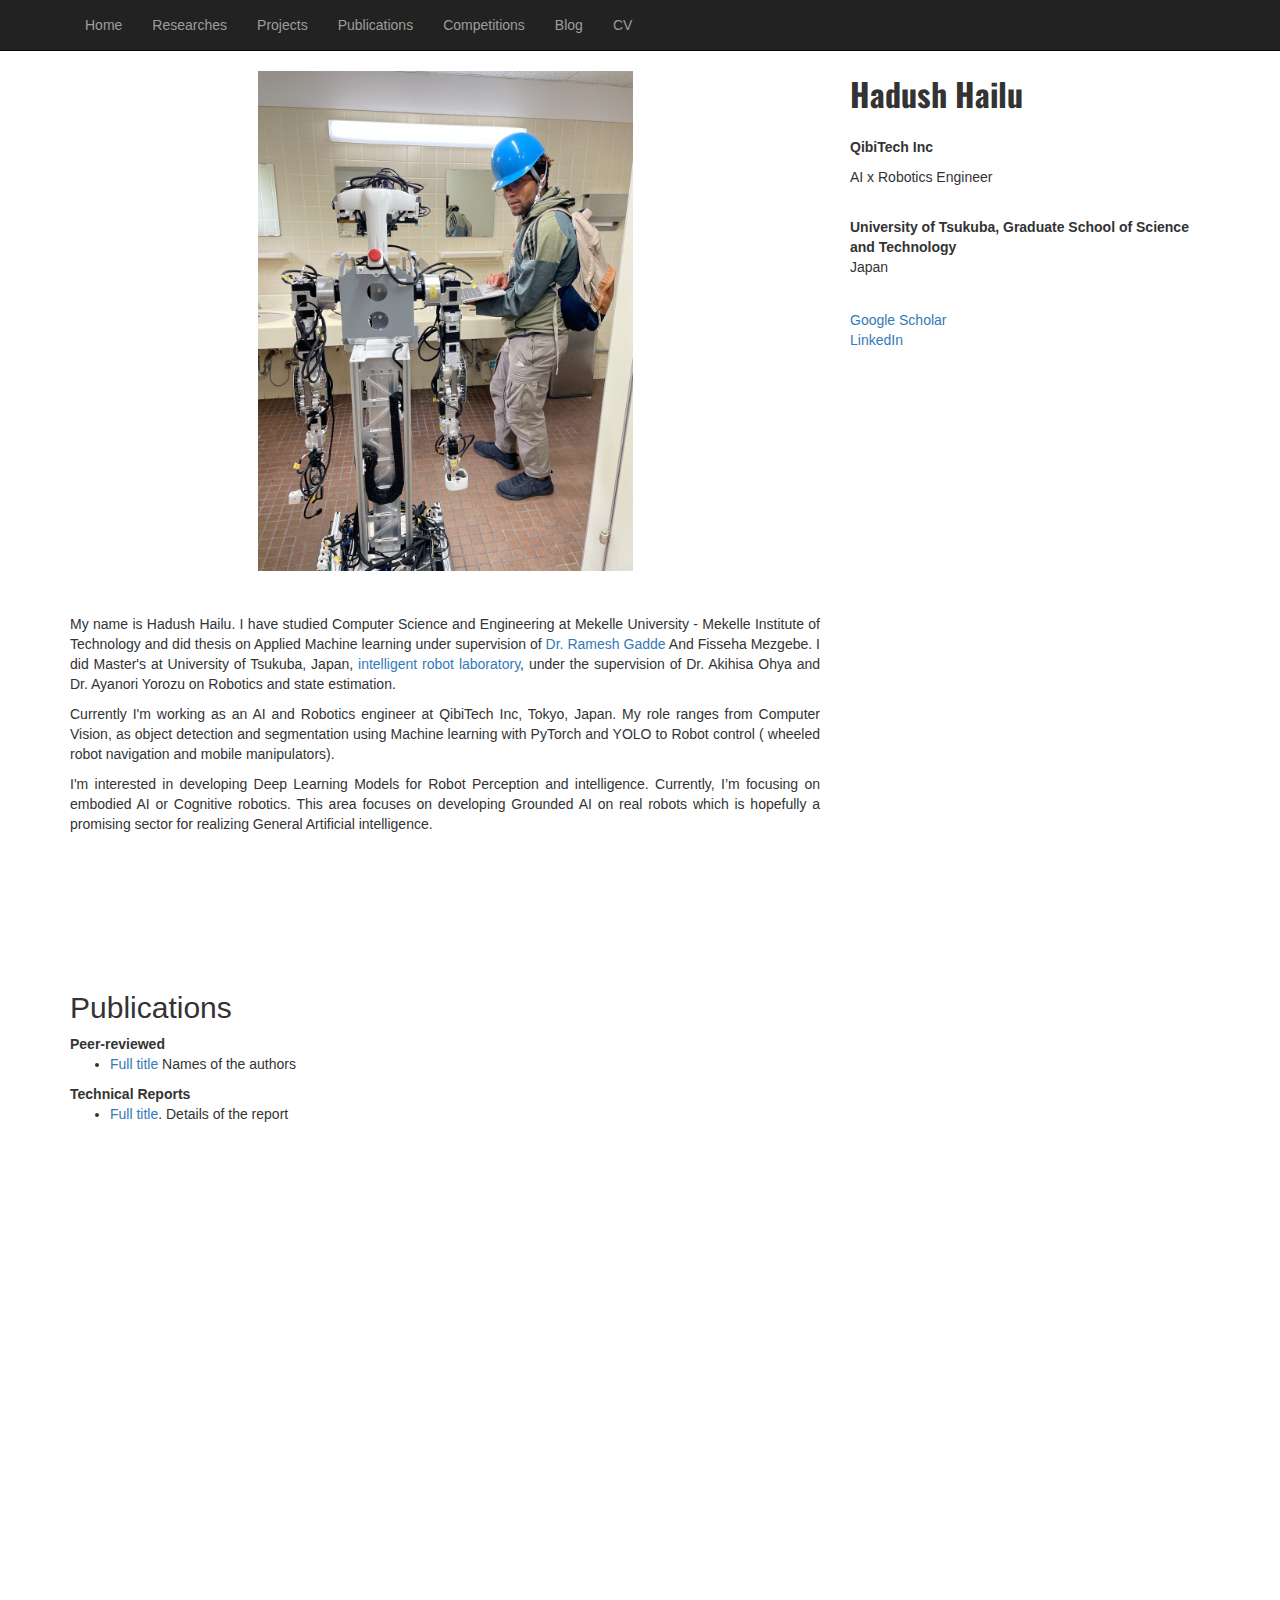
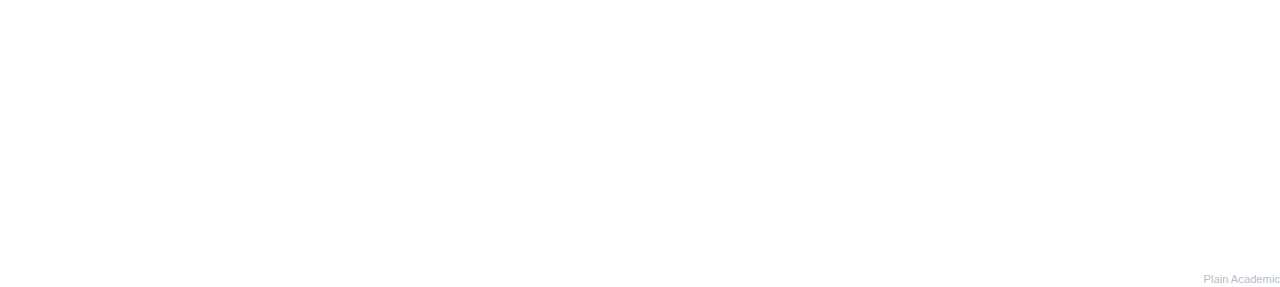
<file: index.html>
<!DOCTYPE html>
<!--
    Plain-Academic by Vasilios Mavroudis
    Released under the Simplified BSD License/FreeBSD (2-clause) License.
    https://github.com/mavroudisv/plain-academic
-->

<html lang="en">
<head>
  <title>Hadush Hailu</title>
  <meta charset="utf-8">
  <meta name="viewport" content="width=device-width, initial-scale=1">
  <link rel="stylesheet" href="https://maxcdn.bootstrapcdn.com/bootstrap/3.3.6/css/bootstrap.min.css">
  <link rel="stylesheet" type="text/css" href="styles.css" />
  <script src="https://ajax.googleapis.com/ajax/libs/jquery/1.12.0/jquery.min.js"></script>
  <script src="https://maxcdn.bootstrapcdn.com/bootstrap/3.3.6/js/bootstrap.min.js"></script>
  <link href='https://fonts.googleapis.com/css?family=Oswald:700' rel='stylesheet' type='text/css'>
</head>
<body>


<!-- Navigation -->
	<nav class="navbar navbar-inverse navbar-static-top" role="navigation">
	  <div class="container">
		<div class="navbar-header">
		  <button type="button" class="navbar-toggle collapsed" data-toggle="collapse" data-target="#bs-example-navbar-collapse-1">
						<span class="sr-only">Toggle navigation</span>
						<span class="icon-bar"></span>
						<span class="icon-bar"></span>
						<span class="icon-bar"></span>
					</button>
		</div>

		<!-- Collect the nav links, forms, and other content for toggling -->
		<div class="collapse navbar-collapse" id="bs-example-navbar-collapse-1">
		  <ul class="nav navbar-nav">
				  <li><a href="index.html">Home</a></li>
				  <li><a href="r_and_p.html">Researches</a></li>
			          <li><a href="i_projects.html">Projects</a></li>
				  <li><a href="publications">Publications</a></li> 
			          <li><a href="#">Competitions</a></li> 
			          <li><a href="#">Blog</a></li> 
				  <li><a href="CV_Hadush_Hailu.pdf">CV</a></li> 
		  </ul>
		</div>
	  </div>
	</nav>
  
  <!-- Page Content -->
    <div class="container">

        <div class="row">

            <!-- Entries Column -->
            <div class="col-md-8" style="height: 100vh;">
                
                <!-- Main Image -->
                <img class="img-responsive" src="img/Hadush_profile.jpg" width="50%" height="50%" style="display: block; margin: 0 auto;" alt=""><br>
                
                <div style="margin-top:3%; text-align:justify;">  
			
<p>My name is Hadush Hailu. I have studied Computer Science and Engineering at Mekelle University - Mekelle Institute of Technology and did thesis on Applied Machine learning under 
supervision of  <a href="https://scholar.google.com/citations?hl=en&user=f2oyWTkAAAAJ"> Dr. Ramesh Gadde</a> And Fisseha Mezgebe.  I did Master's at University of Tsukuba, Japan,  
<a href="https://www.roboken.iit.tsukuba.ac.jp/en/"> intelligent robot laboratory</a>, under the supervision of Dr. Akihisa Ohya and Dr. Ayanori Yorozu on Robotics and state  estimation. </p>
			
<p>Currently I'm working as an AI and Robotics engineer at QibiTech Inc, Tokyo, Japan. My role ranges from Computer Vision, as object detection and segmentation 
using Machine learning with PyTorch and YOLO to Robot control ( wheeled robot navigation and mobile manipulators).</p>
	
<p>I'm interested in developing Deep Learning Models for Robot Perception and intelligence. Currently, I’m focusing on embodied  
AI or Cognitive robotics. This area focuses on developing Grounded AI on real robots which is hopefully a promising sector for realizing General Artificial intelligence.</p>
                </div>
            </div> 

            <!-- Contact Info on the Sidebar -->
            <div class="col-md-4">
                <div style="font-family: 'Oswald', sans-serif; font-size: 32px;"><b>Hadush Hailu</b></div><br>
		<p><b>QibiTech Inc</b><br>
		<p>AI x Robotics Engineer<br/><br/>
			
                <p><b>University of Tsukuba, Graduate School of Science and Technology</b><br/>
               
               Japan<br>
                </p>
            </div>
            
            
            <!-- Links on the Sidebar -->
            <div class="col-md-4" style="margin-top:2%">
              <dd><a href="https://scholar.google.com/citations?hl=en&user=OvKoYhoAAAAJ">Google Scholar</a></dd> 
              <dd><a href="https://www.linkedin.com/in/hadush-hailu/">LinkedIn</a></dd>
            </div>
            
            
            <!-- Publications -->
            <div class="col-md-8" style="height: 100vh;">    
                <h2 id="publications">Publications</h2>
                
                <strong>Peer-reviewed</strong><br/>
                <ul>
                <li class="paper" words="add, your, keywords, here"><a href="#">Full title</a> Names of the authors</li>
                </ul>
            
                <strong>Technical Reports</strong><br/>
                <ul>
                <li class="paper" words="add, your, keywords, here"><a href="#">Full title</a>. Details of the report</li>
                </ul>
            </div>

            
        </div>


    </div>
    <!-- /.container -->
    
    <!-- Other people may like it too! -->
    <a style="color:#b5bec9;font-size:0.8em; float:right;" href="https://github.com/mavroudisv/plain-academic">Plain Academic</a> 
    
</body>

</html>
</file>
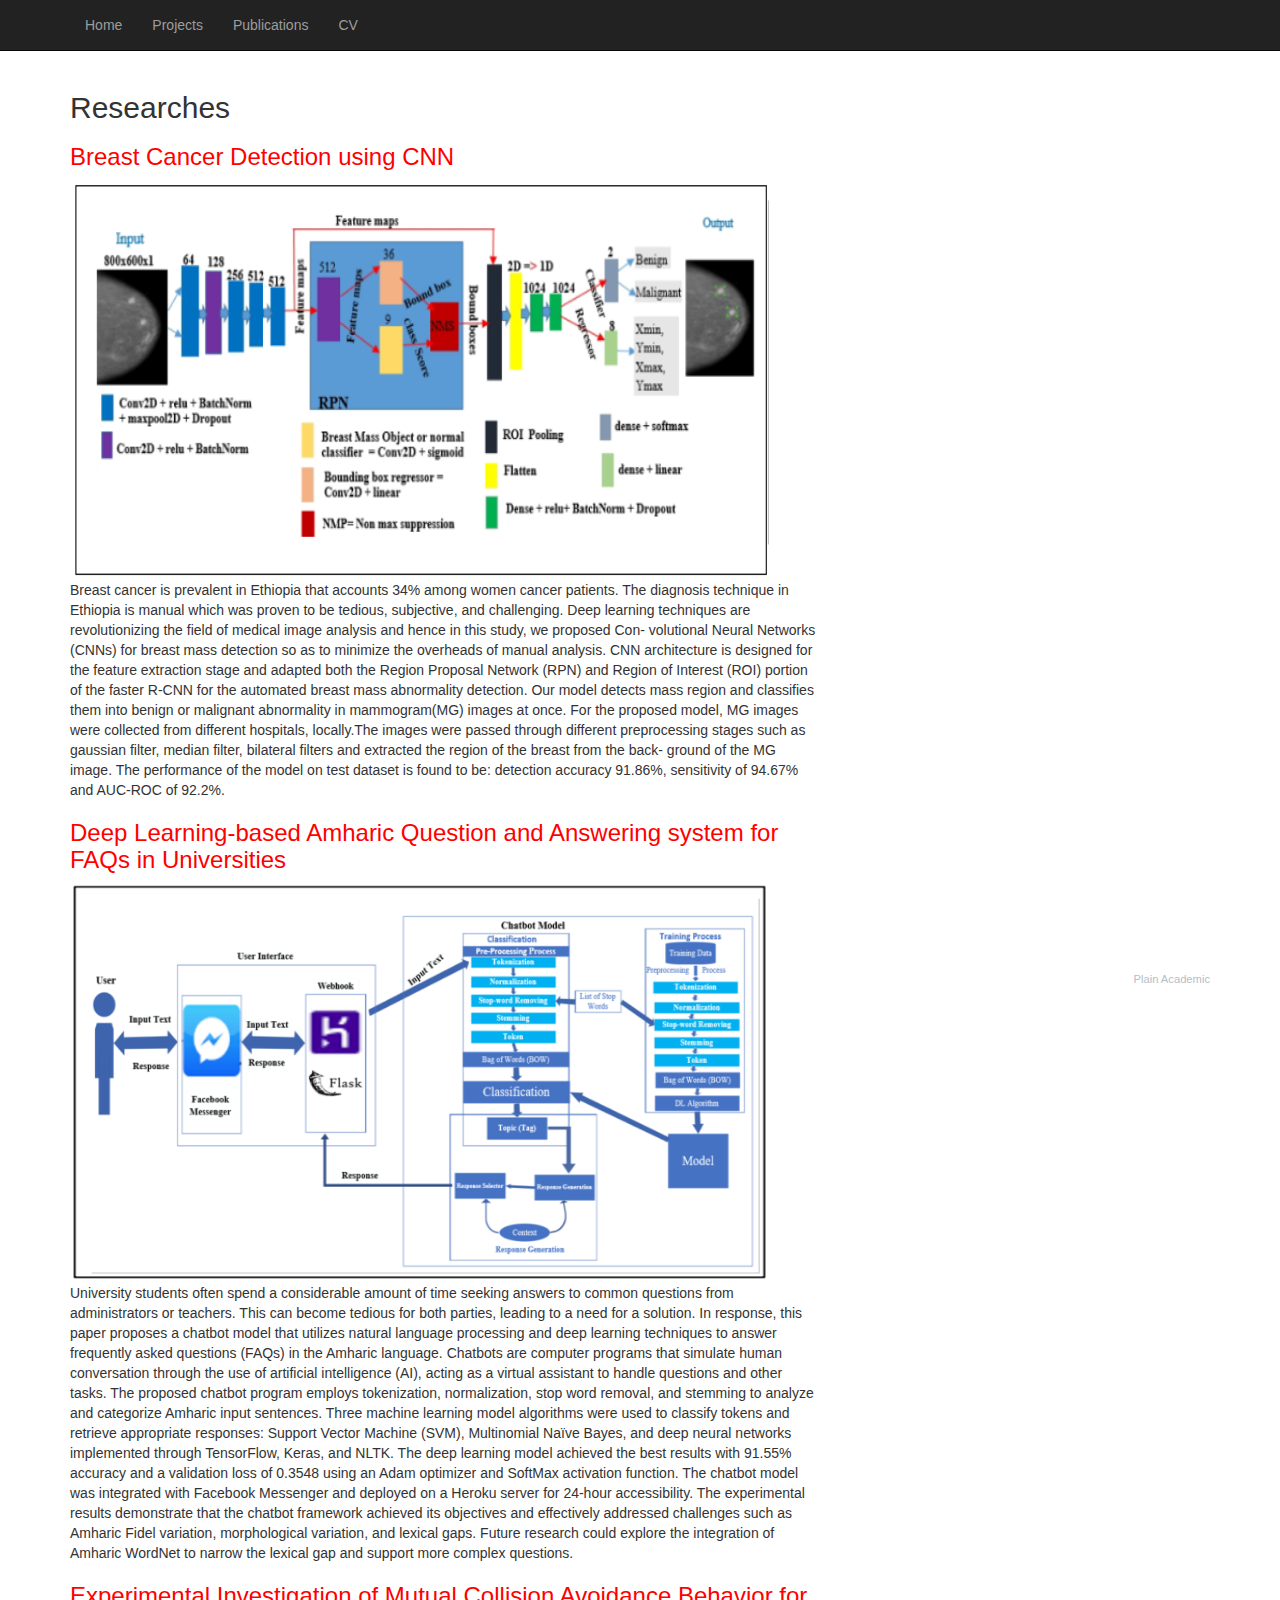
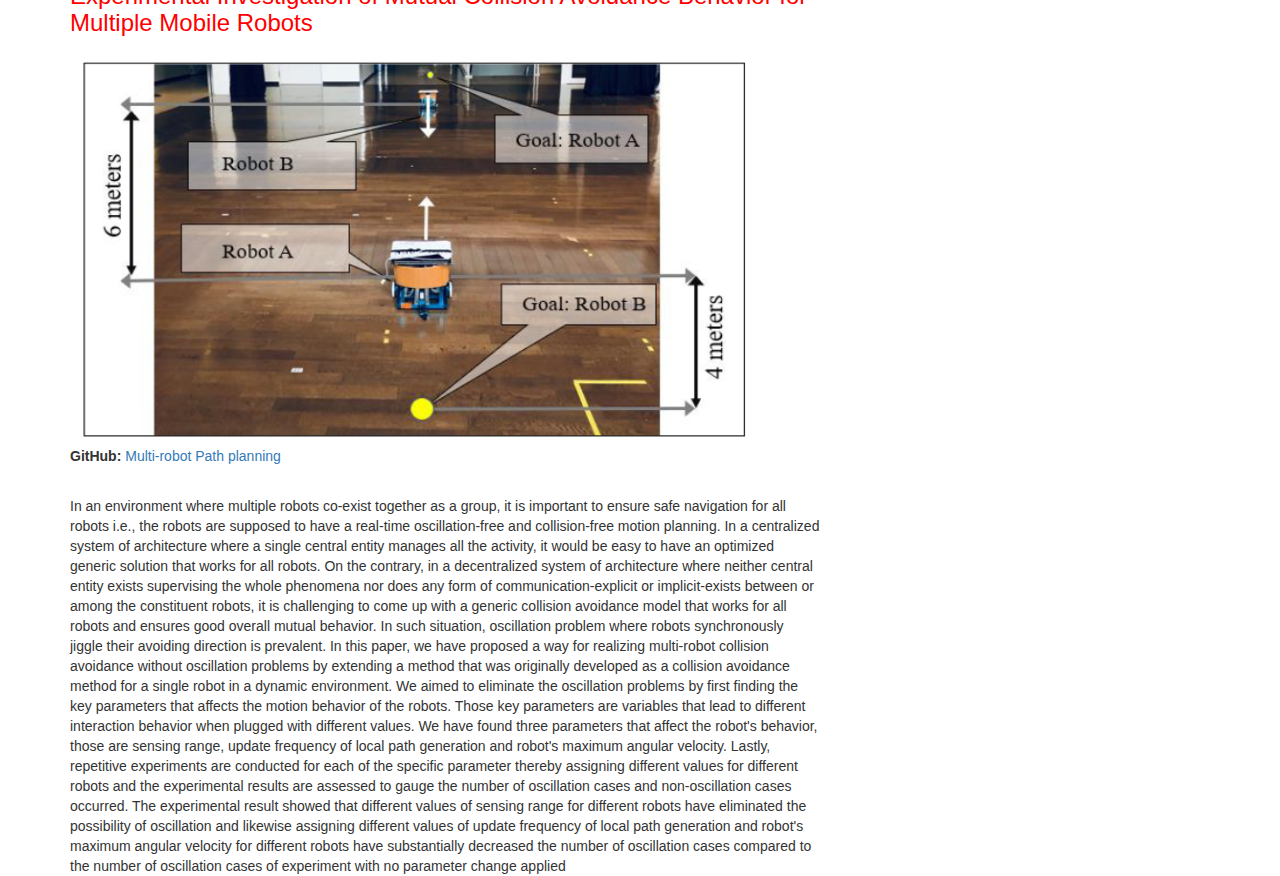
<file: r_and_p.html>
<!DOCTYPE html>
<!--
    Plain-Academic by Vasilios Mavroudis
    Released under the Simplified BSD License/FreeBSD (2-clause) License.
    https://github.com/mavroudisv/plain-academic
-->

<html lang="en">
<head>
  <title>Hadush Hailu</title>
  <meta charset="utf-8">
  <meta name="viewport" content="width=device-width, initial-scale=1">
  <link rel="stylesheet" href="https://maxcdn.bootstrapcdn.com/bootstrap/3.3.6/css/bootstrap.min.css">
  <link rel="stylesheet" type="text/css" href="styles.css" />
  <script src="https://ajax.googleapis.com/ajax/libs/jquery/1.12.0/jquery.min.js"></script>
  <script src="https://maxcdn.bootstrapcdn.com/bootstrap/3.3.6/js/bootstrap.min.js"></script>
  <link href='https://fonts.googleapis.com/css?family=Oswald:700' rel='stylesheet' type='text/css'>
</head>
<body>


<!-- Navigation -->
	<nav class="navbar navbar-inverse navbar-static-top" role="navigation">
	  <div class="container">
		<div class="navbar-header">
		  <button type="button" class="navbar-toggle collapsed" data-toggle="collapse" data-target="#bs-example-navbar-collapse-1">
						<span class="sr-only">Toggle navigation</span>
						<span class="icon-bar"></span>
						<span class="icon-bar"></span>
						<span class="icon-bar"></span>
					</button>
		</div>

		<!-- Collect the nav links, forms, and other content for toggling -->
		<div class="collapse navbar-collapse" id="bs-example-navbar-collapse-1">
		  <ul class="nav navbar-nav">
				  <li><a href="index.html">Home</a></li>
				  <li><a href="projects.html">Projects</a></li>
				  <li><a href="#publications">Publications</a></li> 
				  <li><a href="#">CV</a></li> 
		  </ul>
		</div>
	  </div>
	</nav>
  
  <!-- Page Content -->
    <div class="container">

        <div class="row">        
            <!-- Researches -->
            <div class="col-md-8" style="height: 100vh;">    
                <h2 id="Researches">Researches</h2>

	        <h3 id=""><font color="red">Breast Cancer Detection using CNN</font></h3>
		<div class="rp-container-bc">
      		<div class="image" style="padding-right: 10px; border:thin">
       		 	<img src="img/breast_cancer.png" width="700" height="400">
      		</div>
     		<div class="text" style="border:thin">
                <p>Breast cancer is prevalent in Ethiopia that accounts 34% among women cancer
                  patients. The diagnosis technique in Ethiopia is manual which was proven to be
                  tedious, subjective, and challenging. Deep learning techniques are revolutionizing
                  the field of medical image analysis and hence in this study, we proposed Con-
                  volutional Neural Networks (CNNs) for breast mass detection so as to minimize
                  the overheads of manual analysis. CNN architecture is designed for the feature
                  extraction stage and adapted both the Region Proposal Network (RPN) and
                  Region of Interest (ROI) portion of the faster R-CNN for the automated breast
                  mass abnormality detection.
                  Our model detects mass region and classifies them into benign or malignant
                  abnormality in mammogram(MG) images at once. For the proposed model,
                  MG images were collected from different hospitals, locally.The images were
                  passed through different preprocessing stages such as gaussian filter, median
                  filter, bilateral filters and extracted the region of the breast from the back-
                  ground of the MG image. The performance of the model on test dataset is found
                  to be: detection accuracy 91.86%, sensitivity of 94.67% and AUC-ROC of 92.2%.</p>
                </div> 
            </div>

		    
		<h3 id=""><font color="red">Deep Learning-based Amharic Question and Answering system for FAQs in Universities</font></h3>
		<div class="rp-container-qa">
      		<div class="image" style="padding-right: 10px; border:thin">
       		 	<img src="img/qa_deeplearning.png" width="700" height="400">
      		</div>
     		<div class="text" style="border:thin">
                <p>University students often spend a considerable amount of time seeking answers to common questions from administrators or teachers. 
		This can become tedious for both parties, leading to a need for a solution. In response, this paper proposes a chatbot model that utilizes natural 
		language processing and deep learning techniques to answer frequently asked questions (FAQs) in the Amharic language. Chatbots are computer programs that 
		simulate human conversation through the use of artificial intelligence (AI), acting as a virtual assistant to handle questions and other tasks. 
		The proposed chatbot program employs tokenization, normalization, stop word removal, and stemming to analyze and categorize Amharic input sentences. 
		Three machine learning model algorithms were used to classify tokens and retrieve appropriate responses: Support Vector Machine (SVM), Multinomial Naïve Bayes, 
		and deep neural networks implemented through TensorFlow, Keras, and NLTK. The deep learning model achieved the best results with 91.55% accuracy and a validation 
		loss of 0.3548 using an Adam optimizer and SoftMax activation function. The chatbot model was integrated with Facebook Messenger and deployed on a Heroku server for 
		24-hour accessibility. The experimental results demonstrate that the chatbot framework achieved its objectives and effectively addressed challenges such as Amharic Fidel 
		variation, morphological variation, and lexical gaps. Future research could explore the integration of Amharic WordNet to narrow the lexical gap and support more complex 
		questions.</p>
                </div> 
                </div>

		<h3 id=""><font color="red">Experimental Investigation of Mutual Collision Avoidance Behavior for Multiple Mobile Robots</font></h3>
		<div class="rp-container-qa">
      		<div class="image" style="padding-right: 10px; border:thin">
       		 	<img src="img/collision_avoidance.png" width="700" height="400">
      		</div>
     		<div class="text" style="border:thin">
		<p><b>GitHub: </b><a href="https://github.com/HadushHailu/SimplePathplanner">Multi-robot Path planning</a></p><br/>
                <p>In an environment where multiple robots co-exist together as a group, it is important to ensure safe navigation for all robots i.e., 
	        the robots are supposed to have a real-time oscillation-free and collision-free motion planning. In a centralized system of architecture where a single central entity manages 
		all the activity, it would be easy to have an optimized generic solution that works for all robots. On the contrary, in a decentralized system of architecture where neither 
		central entity exists supervising the whole phenomena nor does any form of communication-explicit or implicit-exists between or among the constituent robots, 
		it is challenging to come up with a generic collision avoidance model that works for all robots and ensures good overall mutual behavior. In such situation,
		oscillation problem where robots synchronously jiggle their avoiding direction is prevalent. In this paper, we have proposed a way for realizing multi-robot collision 
		avoidance without oscillation problems by extending a method that was originally developed as a collision avoidance method for a single robot in a dynamic environment. 
		We aimed to eliminate the oscillation problems by first finding the key parameters that affects the motion behavior of the robots. Those key parameters are variables that 
		lead to different interaction behavior when plugged with different values. We have found three parameters that affect the robot's behavior, those are sensing range, update 
		frequency of local path generation and robot's maximum angular velocity. Lastly, repetitive experiments are conducted for each of the specific parameter thereby assigning 
		different values for different robots and the experimental results are assessed to gauge the number of oscillation cases and non-oscillation cases occurred. 
		The experimental result showed that different values of sensing range for different robots have eliminated the possibility of oscillation and likewise assigning different 
		values of update frequency of local path generation and robot's maximum angular velocity for different robots have substantially decreased the number of oscillation cases 
		compared to the number of oscillation cases of experiment with no parameter change applied</p>
                </div> 
                </div>
            
        </div>


    </div>
    <!-- /.container -->
    
    <!-- Other people may like it too! -->
    <a style="color:#b5bec9;font-size:0.8em; float:right;" href="https://github.com/mavroudisv/plain-academic">Plain Academic</a> 
    
</body>

</html>
</file>
<file: styles.css>
.img-responsive {
  margin:0 auto; 
  display: block;
}

.rp-container {
  display: flex;
  column-gap: 5px;
}
</file>
